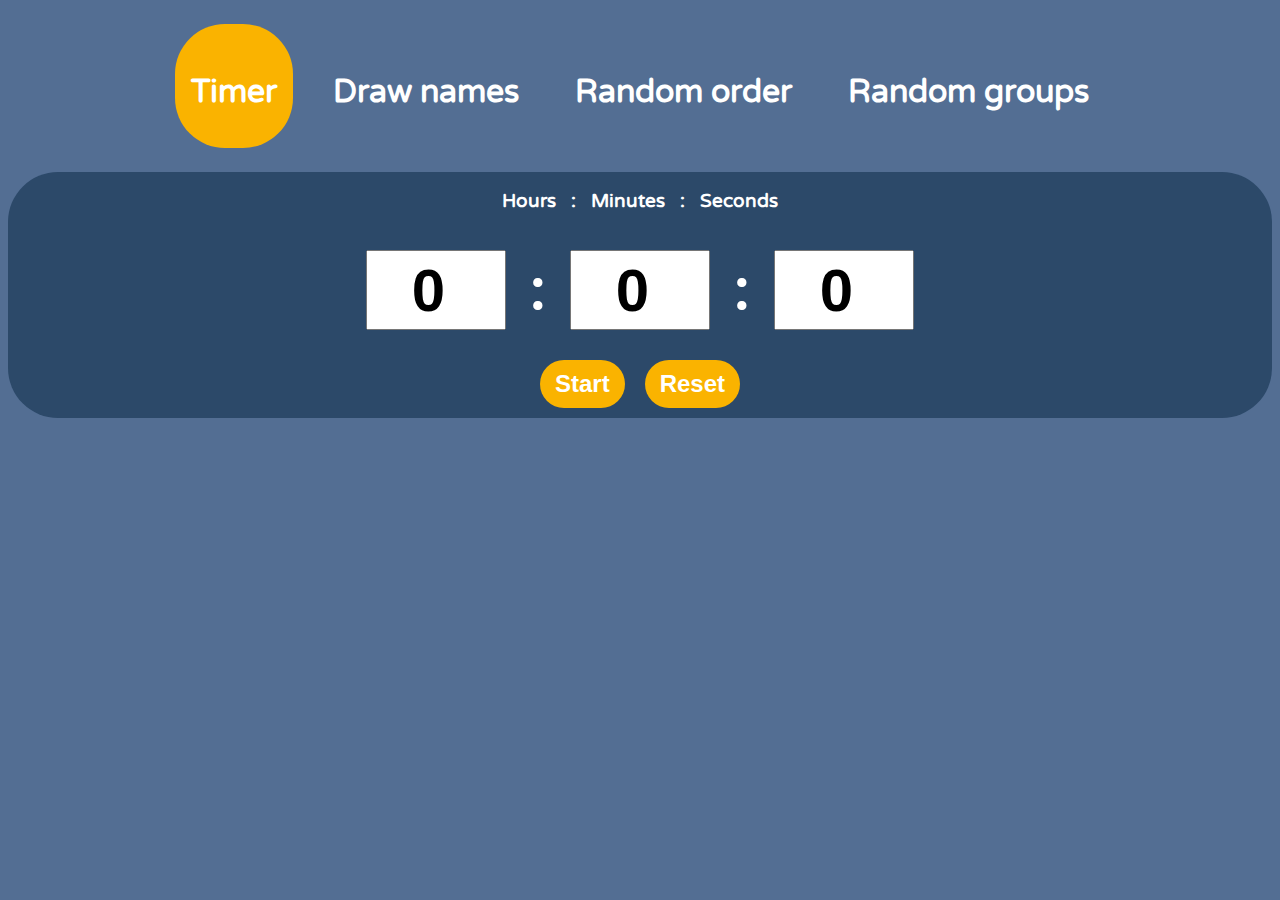
<file: index.html>
<head>
  <meta charset="UTF-8">
  <title>Classroom Tools</title>
  <link rel="shortcut icon" href="data:image/x-icon;" type="image/x-icon">
  <meta name="viewport" content="width=device-width, initial-scale=1">
  <link href="https://cdn.jsdelivr.net/npm/bootstrap@5.1.3/dist/css/bootstrap.min.css" rel="stylesheet"
    integrity="sha384-1BmE4kWBq78iYhFldvKuhfTAU6auU8tT94WrHftjDbrCEXSU1oBoqyl2QvZ6jIW3" crossorigin="anonymous">
  <link rel="stylesheet" href="css/style.css">
  <link rel="stylesheet" href="https://use.fontawesome.com/releases/v5.6.3/css/all.css">

  <link rel="preconnect" href="https://fonts.googleapis.com">
  <link rel="preconnect" href="https://fonts.gstatic.com" crossorigin>
  <link
    href="https://fonts.googleapis.com/css2?family=Architects+Daughter&family=Bungee&family=Indie+Flower&family=Montserrat&family=Orbitron:wght@500&family=Press+Start+2P&family=Roboto:wght@100;400;700;900&family=Secular+One&family=Varela+Round&display=swap"
    rel="stylesheet">

</head>



<body>

<div class="tabs-bar">


  <div class="top-tab" id="tab4">
    <p class="tabs-label">Timer</p>
  </div>

  <div class="top-tab" id="tab5">
    <p class="tabs-label">Draw names</p>
  </div>

  <div class="top-tab" id="tab1">
    <p class="tabs-label">Random order</p>
  </div>
  <!-- <div class="tab-content">content for tab 1</div> -->
  <div class="top-tab" id="tab2">
    <p class="tabs-label">Random groups</p>
  </div>

  <!-- <div class="top-tab" id="tab3">
    <p class="tabs-label">Draw names</p>
  </div> -->


  <!-- <input type="radio" class="radio-tabs" name="tabs"id="tab2">
  <label for="tab2" class="tabs-label">Random teams</label> -->

  <!-- <div class="tab-content">content for tab 2</div> -->
<!--
  <input type="radio" class="radio-tabs" name="tabs" id="tab3">
  <label for="tab3" class="tabs-label">Names in a hat</label>

  <input type="radio" class="radio-tabs" name="tabs" id="tab4">
  <label for="tab4" class="tabs-label">Timer</label> -->

</div>



<div class="container border mt-4 mb-4" id="timer-tab">

  <!-- <div class="time-holder"> -->

  <div class="time-container">
    <div class="digits-container">
      <h3>Hours &nbsp; : &nbsp; Minutes &nbsp; : &nbsp; Seconds</h3>
    </div>
  </div>

  <div class="time-container">
    <div class="digits-container">
      <input type="number" class="time" id="hours" placeholder="0" max="99" min="0" value="0"></input>
    </div>
    <div class="digits-container">
      <p>:</p>
    </div>
    <div class="digits-container">
      <input type="number" class="time" id="minutes" placeholder="0" max="60" min="0" value="0"></input>
    </div>
    <div class="digits-container">
      <p>:</p>
    </div>
    <div class="digits-container">
      <input type="number" class="time" id="seconds" placeholder="00" max="60" min="0" value="0"></input>
    </div>
  </div>

  <!-- </div> -->


  <div class="timer-buttons">
    <button class="btn btn-primary mb-3" id="start-button">Start</button>
    <button class="btn btn-primary mb-3" id="reset-button">Reset</button>
  </div>
  <!-- <p id="display-timer"></p> -->


</div>

<!-- <div class="d-inline-flex p-2"> -->

<div class="container border mt-4 mb-4" id="magic-hat-tab">
  <div class="row">
    <div id="display-drawn-name"></div>
  </div>

  <div class="row justify-content-start" id="draw-names-container">
    <h3>Write each name on a separate line. <br>Leave no empty lines.</h3>
    <div class="col justify-content-center">

      <form id="names-in-hat-form">
        <div class="mb-3">
          <textarea class="form-control" id="names-for-hat" rows="5"></textarea>
        </div>
        <div>
          <button type="submit" class="btn btn-primary mb-3">Put names in the box</button>
          <button type="submit" class="btn btn-primary mb-3" id="draw-a-name">Shuffle and draw</button>
        </div>
    </div>

    <div class="col">
      <div class="mb-3">

        </form>

        <div class="mb-3" id="already-finished-container">
          <ul id="hat-list">
          </ul>
        </div>

      </div>
    </div>

    <!-- <div class="col-3">
        <div class="mb-3">
          <h3>Still in the hat</h3>
          <div id="already-finished-container">
            <ul id="already-finished-list">
            </ul>
          </div>
        </div>

        <div class="mb-3">
          <h3>Already pulled</h3>
          <div id="already-finished-container">
            <ul id="done-list">
            </ul>
          </div>
        </div>
      </div> -->



  </div>
</div>



<div class="container border mt-4 mb-4" id="random-order-tab">

  <div class="row justify-content-center">
    <div class="col"><h3>Write each name on a separate line. <br>Leave no empty lines.</h3></div>
    <div class="col"><h3>Your random order is . . . </h3></div>

  </div>
  <div class="row justify-content-center">
    <div class="col">
        <div class="mb-3">
          <form id="random-order-form">
          <textarea class="form-control" id="random-names" rows="7"></textarea>
        </div>
        <div>
          <button type="submit" class="btn btn-primary mb-3">Make random order</button>
        </div>
      </form>
    </div>
    <div class="col">
      <div class="mb-3" id="random-order-output">
        <ol id="random-order-result">
        </ol>
      </div>
    </div>
  </div>
</div>


<div class="container border mt-4 mb-4"  id="random-teams-tab">
  <div class="row justify-content-center">
    <div class="col">
      <h3>Write each name on a separate line. <br>Leave no empty lines.</h3>
    </div>
    <div class="col">
      <h3>Your random groups are . . . </h3>
    </div>
  </div>
  <div class="row justify-content-center">
      <div class="col">
        <form id="random-teams-form">
          <div class="mb-3">
            <textarea class="form-control" id="student-names" rows="7"></textarea>
          </div>
          <div class="mb-3">
            <h3>Number of students per groups:</h3>
            <input type="number" class="form-control" id="students-per-team" placeholder="e.g. 3" value="2">
        </div>
        <div class="mt-3">
          <button type="submit" class="btn btn-primary mb-3">Make random groups</button>
        </div>
      </form>
    </div>
    <div class="col">
      <ol class="mt-3" id="random-teams-output">
      </ol>
    </div>
  </div>
</div>








<!--
  <div class="container border mt-4 mb-4"  id="names-in-hat-tab">
    <h1>Draw names from a hat</h1>
    <div class="row">
      <div id="display-drawn-name"></div>
    </div>
    <div class="row align-items-stretch" id="draw-names-container">

      <div class="col-3 justify-content-center">
            <p>Write each name on a separate line. Leave no empty lines.</p>
        <form id="names-in-hat-form">
          <div class="mb-3">
            <textarea class="form-control" id="names-for-hat" rows="10"></textarea>
          </div>
          <div>
            <button type="submit" class="btn btn-primary mb-3">Put names in the hat</button>
          </div>
      </div>

      <div class="col-3 justify-content-center">
        <div class="mb-3" id="names-in-hat-container">

        </form>
        <div>
          <button type="submit" class="btn btn-primary mb-3" id="draw-a-name">Draw a name</button>
        </div>
          <ul id="hat-list">
          </ul>
        </div>
      </div>

      <div class="col-3">
        <div class="mb-3">
          <h3>Still in the hat</h3>
            <div id="already-finished-container">
              <ul id="already-finished-list">
              </ul>
            </div>
        </div>

        <div class="mb-3">
          <h3>Already pulled</h3>
          <div id="already-finished-container">
            <ul id="done-list">
            </ul>
          </div>
        </div>
      </div>



    </div>
  </div> -->




<div class="footer">
</div>


<!-- </div> -->

<script src="scripts/main.js"></script>
<script src="scripts/timer.js"></script>

</body>
</file>
<file: css/style.css>
:root {
  --background-color: #536E93;
  --container-color: #2C4969;
  --outputs-color: white;
  --display-drawn-name: white;
  --display-name-text: #2C4969;
  --buttons-color: #fab300;
  --buttons-text: white;
  --buttons-border: none;
  --h3-color: white;
}





body {
  background-color: var(--background-color);
  /* font-family: 'Architects Daughter', cursive;
  /* font-family: 'Bungee', cursive; */
  /* font-family: 'Indie Flower', cursive; */
  /* font-family: 'Montserrat', sans-serif;
  font-family: 'Orbitron', sans-serif;
  font-family: 'Press Start 2P', cursive;  */
  /* font-family: 'Roboto', sans-serif; */
  /* font-family: 'Secular One', sans-serif; */
  font-family: 'Varela Round', sans-serif;
}

h3 {
  margin: 18px;
  color: var(--h3-color);
}

.container p {
  font-size: 18px;
}

.container {
  background-color: var(--container-color);
  border-radius: 50px;
  border: none !important;
  /* border: 12px solid black; */
  min-width: 600px;
}

#draw-names-container {
  display: flex;
  flex-wrap: wrap;
  /* align-items: center;
  justify-content: center; */

}

textarea {
  font-size: 24px;
}

#names-in-hat-container {
  display: flex;
  align-items: center;
  justify-content: center;
  margin-top: 48px;
}


#display-drawn-name {
  font-size: 48px;
  font-weight: bold;
  color: var(--display-name-text);
  display: flex;
  align-items: center;
  justify-content: center;
  height: 80px;
  background-color: var(--display-drawn-name);
  margin-bottom: 18px;
  border-top-left-radius: 50px;
  border-top-right-radius: 50px;
}

/* #already-finished-container {
  background-color: #FBF3E4;
} */




#random-order-output, #random-teams-output, #already-finished-container, #names-for-hat, #random-names, #student-names, #students-per-team {
  background-color: var(--outputs-color);
  font-size: 24px;
  line-height: 36px;
  font-weight: bold;
  border-radius: 6px;
  margin: 12px;
}





.time-holder {
/* display: flex;
flex-wrap: wrap;
align-items: center;
justify-content: center; */
}

.time-container {
  display: flex;
  /* flex-wrap: row; */
  /* width: 600px; */
  align-items: center;
  justify-content: center;
}

.digits-container p {
  margin: 24px;
  font-weight: bold;
  font-size: 60px;
  color: var(--h3-color);
}

.digits-container h3 {
  margin-left: 32px;
  margin-right: 32px;
  color: var(--h3-color);
}


.time {
  height: 80px;
  font-size: 60px;
  font-weight: bold;
  /* background-color: #FBF3E4; */
  width: 140px;
  padding: 12px;
  text-align: center;
}

.timer-buttons {
  display: flex;
  flex-wrap: wrap;
  align-items: center;
  justify-content: center;
}

.btn, .btn:focus {
  background-color: var(--buttons-color);
  color: var(--buttons-text);
  font-size: 24px;
  font-weight: bold;
  text-decoration: none;
  border: none;
  border-radius: 25px;
	padding: 10px 15px;
  margin: 10px;
}

.btn:hover {
    background-color: var(--buttons-color);
    opacity: 0.7;
    color: var(--buttons-text);
}






.footer {
  margin: 30px;
}



/* @media (min-width: 800px) {
  .tabs-bar {
    display: inline-flex;
    justify-content: space-evenly;
  }
} */


.tabs-bar {
  display: flex;
  flex-direction: row;
  align-items: center;
  justify-content: center;
  /* width: 1200px; */
  /* height: 150px; */
  font-size: 32px;
  color: var(--buttons-text);
  padding: 12px;
  margin: 12px;
}

.switched-on {
  background-color: var(--buttons-color);
  color: var(--buttons-text);

}
.switched-off {
  background-color: none;
}

.top-tab {
  padding-top: 12px;
  padding-left: 16px;
  padding-right: 16px;
  margin-left: 12px;
  margin-right: 12px;
  border-radius: 50px;
  font-weight: bold;
  color: var(--buttons-text);
  border: 2px solid var(--buttons-border);
  /* width: 400px; */
  /* background-color: #B91646; */
  line-height: 1.5;
  /* display: 'block'; */
}

.top-tab:hover {
  color: var(--buttons-text);
  cursor: pointer;
  opacity: 0.7;
  background-color: var(--buttons-color);
}

/* .top-tab.active {
  background-color: #B91646;
} */



















/* .radio-tabs {
  display: none;
  margin: 24px;
} */

/* .tab-content {
  order: 1;
  border-bottom: 3px solid #dddddd;
  line-height: 1.5;
  font-size: 0.9em;
  display: none;
} */


/* .radio-tabs:checked + .tabs-label {
  font-weight: bold;
  color: #FBF3E4;
  border: 2px solid #FBF3E4;
  background-color: #B91646;
} */

/* .radio-tabs:checked + .tabs-label + .tab-content {
  display: initial;
} */
</file>
